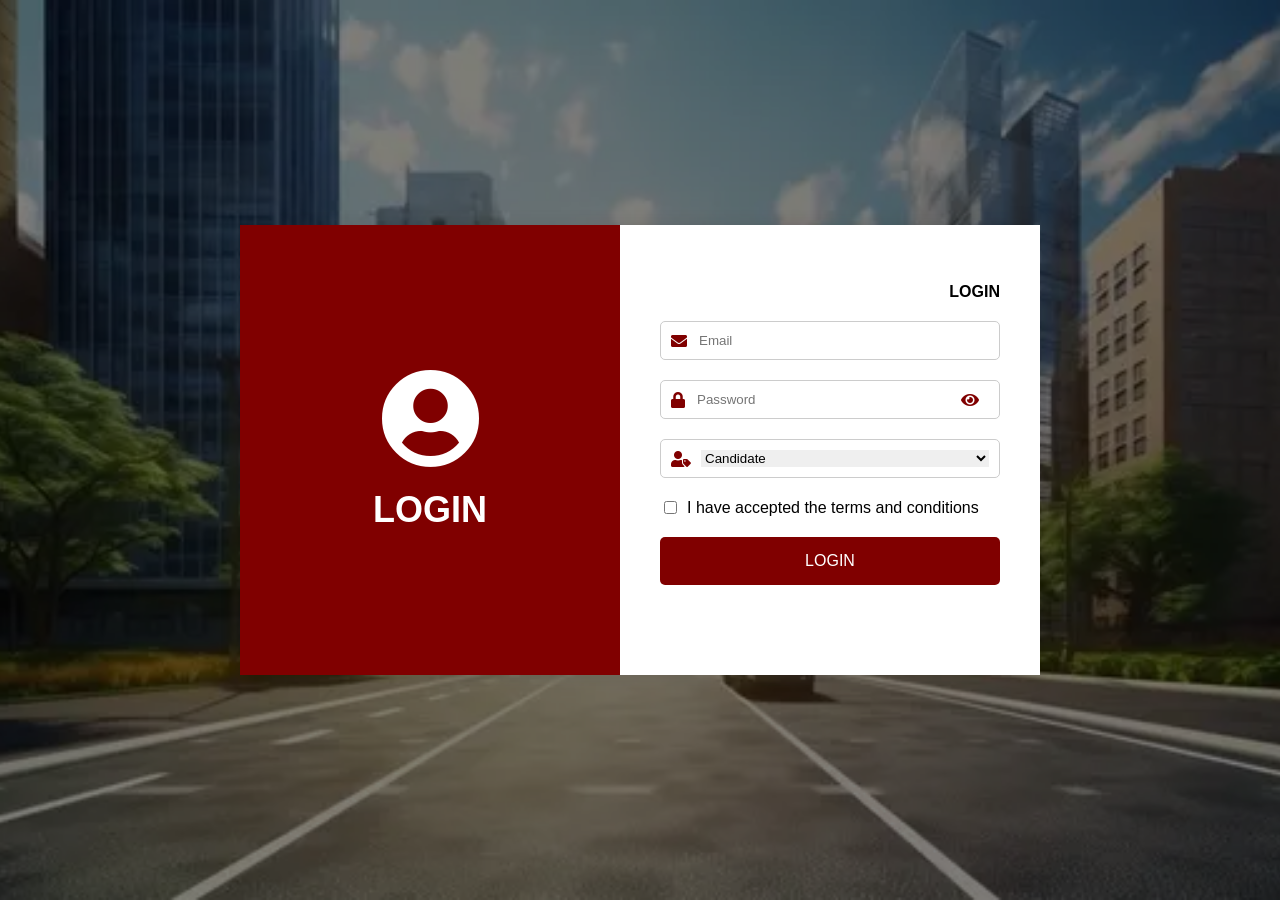
<file: index.HTML>
<!DOCTYPE html>
<html lang="id">
<head>
    <meta charset="UTF-8">
    <meta name="viewport" content="width=device-width, initial-scale=1.0">
    <title>Login Page</title>
    <link rel="stylesheet" href="https://cdnjs.cloudflare.com/ajax/libs/font-awesome/5.15.3/css/all.min.css">
    <link rel="stylesheet" href="style.css"> <!-- Hubungkan CSS -->
</head>
<body>
    <div class="overlay"></div>
    <div class="container">
        <div class="left">
            <i class="fas fa-user-circle"></i>
            <h2>LOGIN</h2>
        </div>
        <div class="right">
            <div class="toggle">
                <a href="#" class="active">LOGIN</a>
            </div>
            <form id="loginForm">
                <div class="input-group">
                    <i class="fas fa-envelope"></i>
                    <input type="email" id="email" placeholder="Email">
                </div>
                <div class="input-group">
                    <i class="fas fa-lock"></i>
                    <input type="password" id="password" placeholder="Password">
                    <i class="fas fa-eye toggle-password" onclick="togglePassword()"></i>
                </div>
                <div class="input-group">
                    <i class="fas fa-user-tag"></i>
                    <select id="role">
                        <option value="candidate">Candidate</option>
                    </select>
                </div>
                <div class="checkbox-group">
                    <input type="checkbox" id="terms">
                    <label for="terms">I have accepted the terms and conditions</label>
                </div>
                <button type="submit">LOGIN</button>
            </form>
            <p id="message"></p>
        </div>
    </div>

    <script src="script.js"></script> <!-- Hubungkan JavaScript -->
</body>
</html>
</file>
<file: style.css>
body {
            margin: 0;
            font-family: Arial, sans-serif;
            background: url('bg2.jpg') no-repeat center center fixed;
            background-size: cover;
            height: 100vh;
            display: flex;
            justify-content: center;
            align-items: center;
            position: relative;
        }
        .overlay {
            position: absolute;
            top: 0;
            left: 0;
            width: 100%;
            height: 100%;
            background: rgba(0, 0, 0, 0.5);
            z-index: 1;
        }
        .container {
            display: flex;
            flex-direction: row;
            width: 800px;
            height: 450px;
            box-shadow: 0 0 20px rgba(0, 0, 0, 0.1);
            z-index: 2;
        }
        .left {
            background: maroon;
            color: white;
            width: 50%;
            display: flex;
            flex-direction: column;
            justify-content: center;
            align-items: center;
            padding: 20px;
        }
        .left i {
            font-size: 100px;
            margin-bottom: 20px;
        }
        .left h2 {
            font-size: 36px;
            margin: 0;
        }
        .right {
            background: white;
            width: 50%;
            padding: 40px;
            display: flex;
            flex-direction: column;
            justify-content: center;
        }
        .right .toggle {
            display: flex;
            justify-content: flex-end;
            margin-bottom: 20px;
        }
        .right .toggle a {
            text-decoration: none;
            color: maroon;
            margin-left: 20px;
            font-weight: bold;
        }
        .right .toggle a.active {
            color: black;
        }
        .right form {
            display: flex;
            flex-direction: column;
        }
        .right form .input-group {
            display: flex;
            align-items: center;
            margin-bottom: 20px;
            border: 1px solid #ccc;
            padding: 10px;
            border-radius: 5px;
            position: relative;
        }
        .right form .input-group i {
            color: maroon;
            margin-right: 10px;
        }
        .right form .input-group input, .right form .input-group select {
            border: none;
            outline: none;
            flex: 1;
        }
        .right form .input-group .toggle-password {
            position: absolute;
            right: 10px;
            cursor: pointer;
            color: maroon;
        }
        .right form .checkbox-group {
            display: flex;
            align-items: center;
            margin-bottom: 20px;
        }
        .right form .checkbox-group input {
            margin-right: 10px;
        }
        .right form button {
            background: maroon;
            color: white;
            border: none;
            padding: 15px;
            border-radius: 5px;
            font-size: 16px;
            cursor: pointer;
        }
        @media (max-width: 768px) {
            .container {
                flex-direction: column;
                width: 90%;
                height: auto;
            }
            .left, .right {
                width: 100%;
            }
            .right {
                padding: 20px;
            }
        }
</file>
